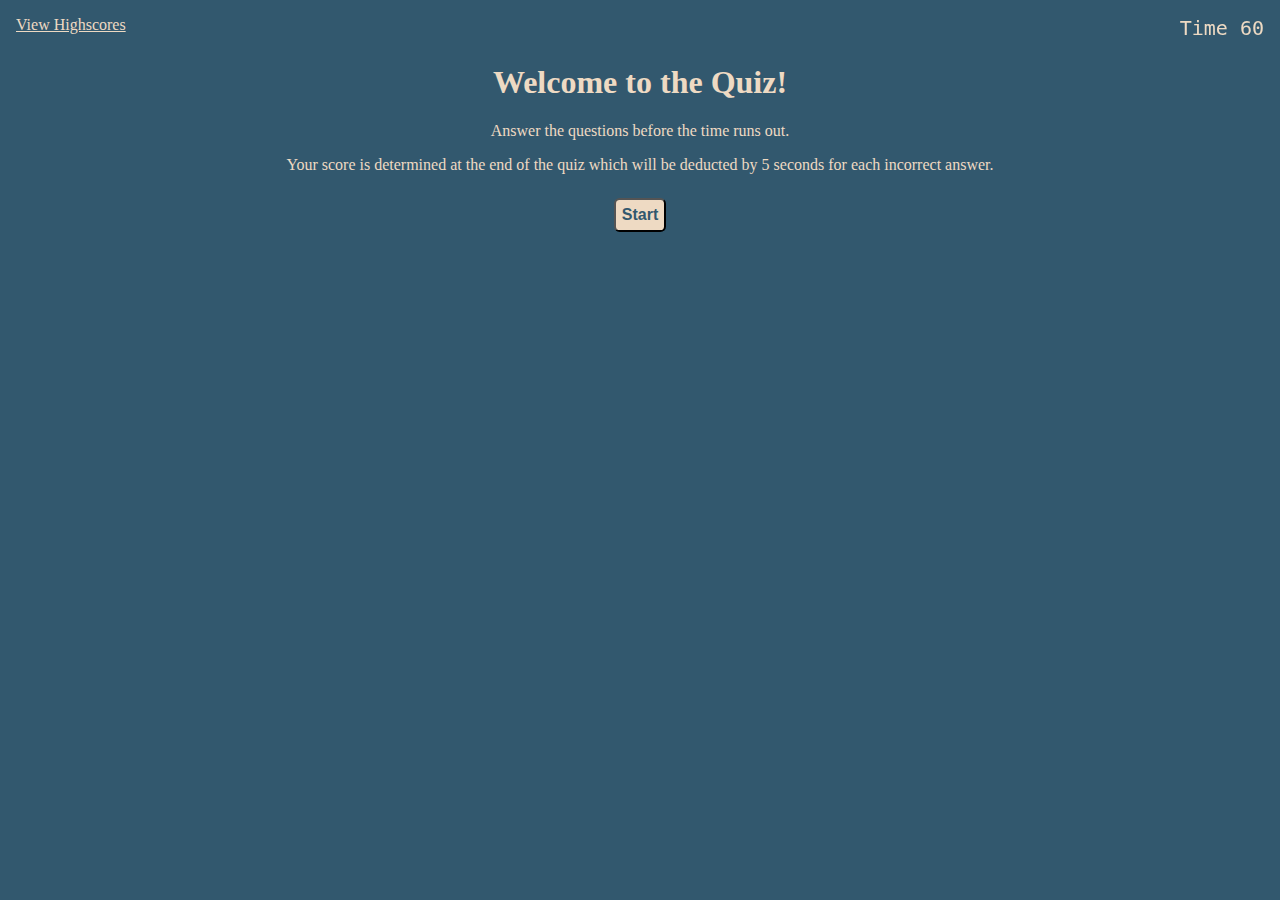
<file: index.html>
<!DOCTYPE html>
<html lang="en">
<head>
  <meta charset="UTF-8">
  <meta http-equiv="X-UA-Compatible" content="IE=edge">
  <meta name="viewport" content="width=device-width, initial-scale=1.0">
  <link rel="stylesheet" href="./assets/css/style.css">
  <title>Code Quiz</title>
</head>
<body>
  <header>
    <a href="#highscore-page" id="view-scores">View Highscores</a>
    <span id="timer"></span>
  </header>

  <main>
    <section id="start-page">
      <h1>Welcome to the Quiz!</h1>
      
      <p>Answer the questions before the time runs out.</p>
      <p>Your score is determined at the end of the quiz which will be deducted by 5 seconds for each incorrect answer.</p>
      
      <button id="start-button">Start</button>
    </section>

    <section id="question-page" class="hidden">
      <h2 id="questions"></h2>
      <ul id="answers"></ul>
      <hr>
      <h3 id="feedback"></h3>
    </section>

    <section id="initial-enter" class="hidden">
      <h2>Finished</h2>
      <h3>Final Score is <span id="display-score"></span></h3>
      <h3>Enter Initials <span><input type="text" id="initial-text"></span></h3>
      <button type="submit" id="submit-initial">Submit</button>
    </section>

    <section id="highscore-page" class="hidden">
      <h2>Highscores</h2>
      <div id="highscore-container">
        
      </div>
      <button id="go-back">Restart</button>
      <button id="clear-highscores">Clear Scores</button>
    </section>
  </main>
  <script src="./assets/js/script.js"></script>
</body>
</html>
</file>
<file: assets/css/style.css>
*, *::before, *::after {
box-sizing: border-box;
font-family: "Palatino Linotype", serif;
text-align: center;
background-color: var(--dark);
color:var(--light);
}

:root {
  --dark: #32586e;
  --light: #eedac3;
}

.hidden {
  display: none;
}

#view-scores {
  position: fixed;
  top: 1rem;
  left: 1rem;
}

#timer {
  position: fixed;
  top: 1rem;
  right: 1rem;
  font-family: "LCD", monospace;
  font-size: 1.25rem;
  font-weight: 500;
}

h1 {
  margin-top: 4rem;
}

h2 {
  margin-top: 4rem;
}

#question {
  display: flex;
  flex-direction: column;
  justify-content: center;
}

ul {
  text-align: center;
  list-style-type: none;
}

button {
  border-radius: 0.35rem;
  margin: 0.5rem;
  padding: 0.35rem;
  background-color: var(--light);
  color:var(--dark);
  font-family: 'Tahoma', sans-serif;
  font-size: 1rem;
  font-weight: 600;
}

input#initial-text {
  background-color: var(--light);
  color:var(--dark);
  font-weight: 600;
}

div.highscoreInitials {
  font-size: 1.25rem;
}
</file>
